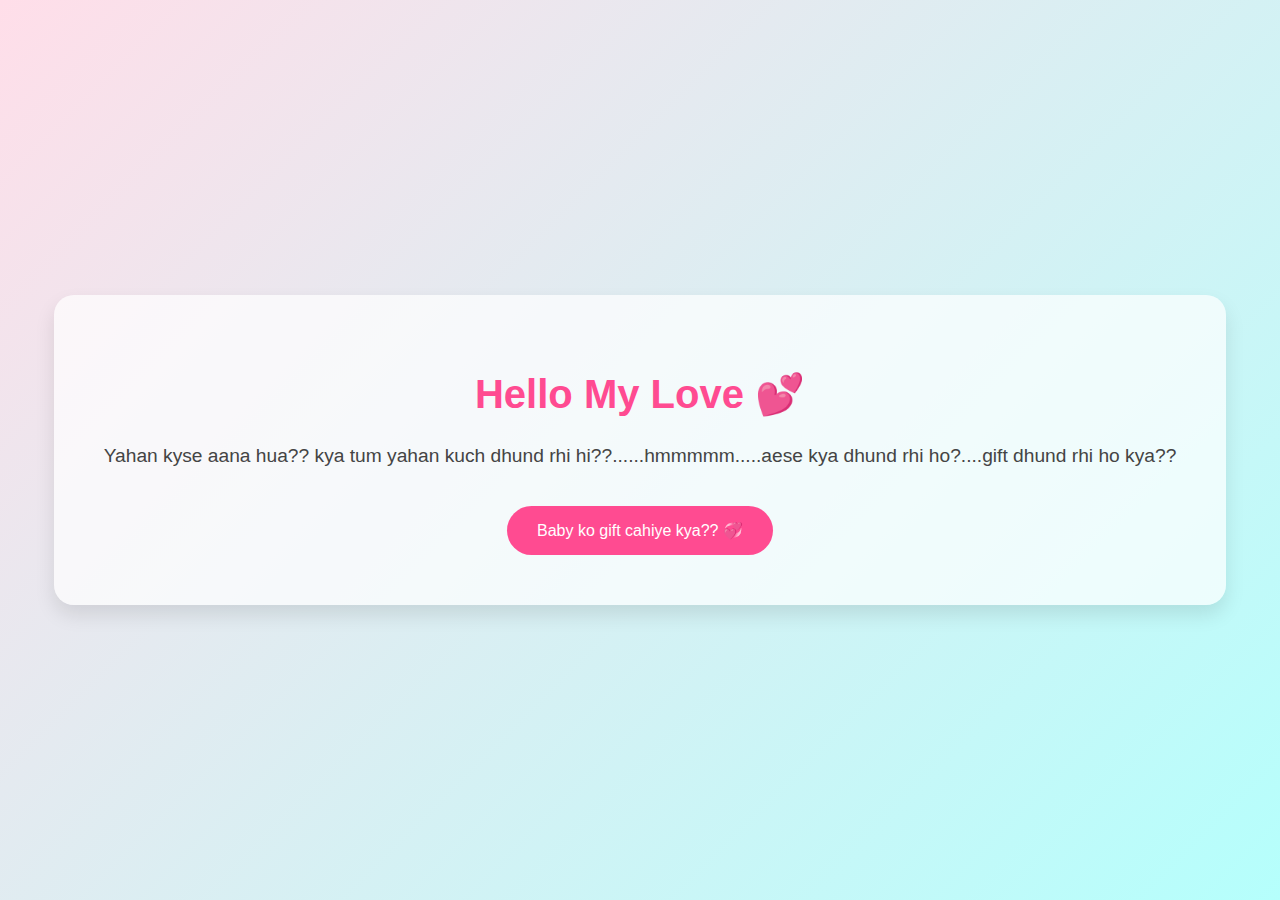
<file: index.html>
<!DOCTYPE html>
<html lang="en">
<head>
  <meta charset="UTF-8" />
  <meta name="viewport" content="width=device-width, initial-scale=1.0"/>
  <title>To My Love 💖</title>
  <link rel="stylesheet" href="style.css" />
</head>
<body>
  <div class="container">
    <h1>Hello My Love 💕</h1>
    <p>Yahan kyse aana hua?? kya tum yahan kuch dhund rhi hi??......hmmmmm.....aese kya dhund rhi ho?....gift dhund rhi ho kya??</p>
    <button onclick="location.href='giftcahiyekya.html'">Baby ko gift cahiye kya?? 💞</button>
  </div>
</body>
</html>
</file>
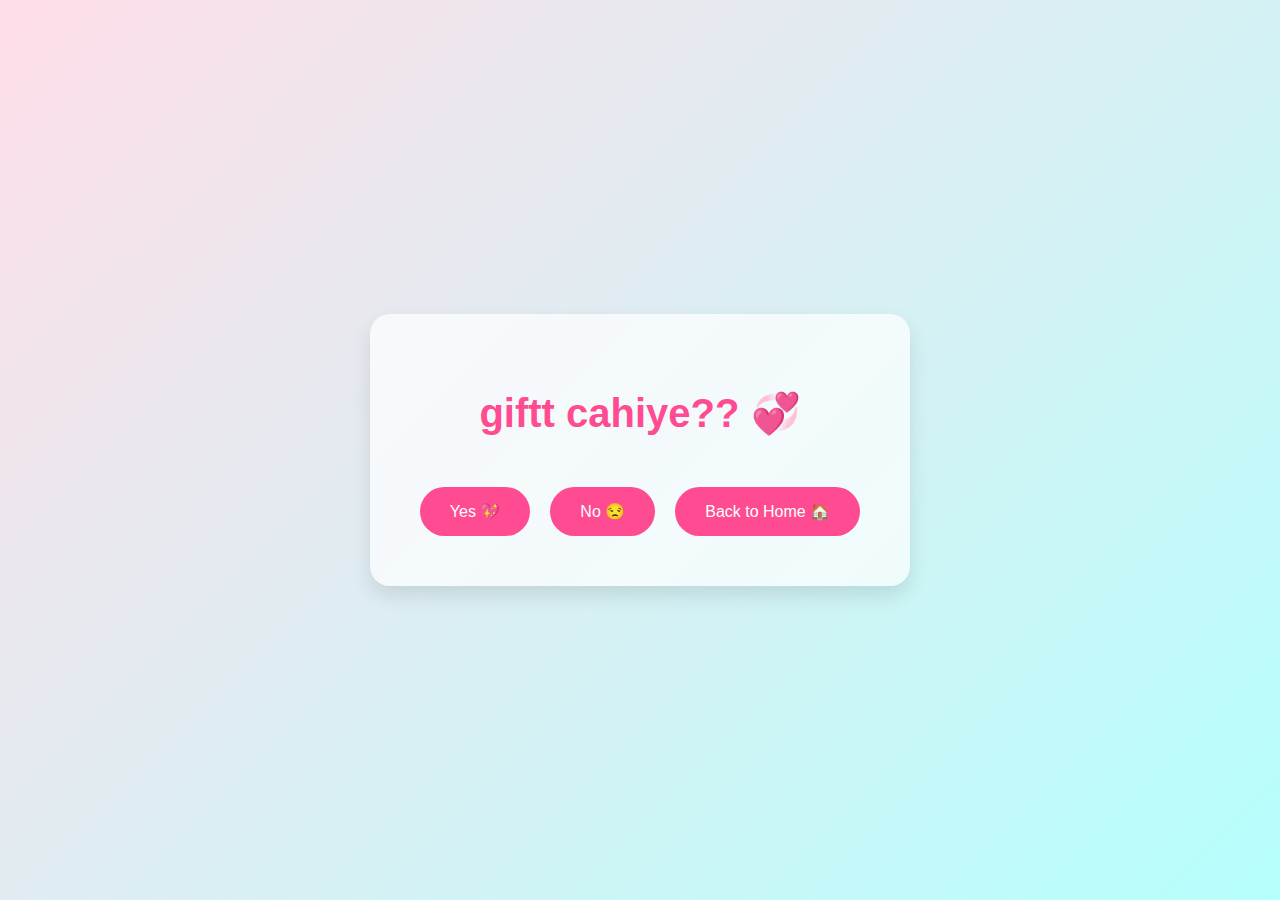
<file: giftcahiyekya.html>
<!DOCTYPE html>
<html lang="en">
<head>
  <meta charset="UTF-8" />
  <meta name="viewport" content="width=device-width, initial-scale=1.0"/>
  <title>Gift cahiye kya🤭🤭</title>
  <link rel="stylesheet" href="style.css" />
</head>
<body>
  <div class="container">
    <h1>giftt cahiye?? 💞</h1>
    <div class="button-row">
      <button id="yesBtn" onclick="location.href='yesboli.html'">Yes 💖</button>
      <button id="noBtn" onclick="location.href='whyno.html'">No 😒</button>
       <button onclick="location.href='index.html'">Back to Home 🏠</button>
    </div>
  </div>
  <script src="script.js"></script>
</body>
</html>
</file>
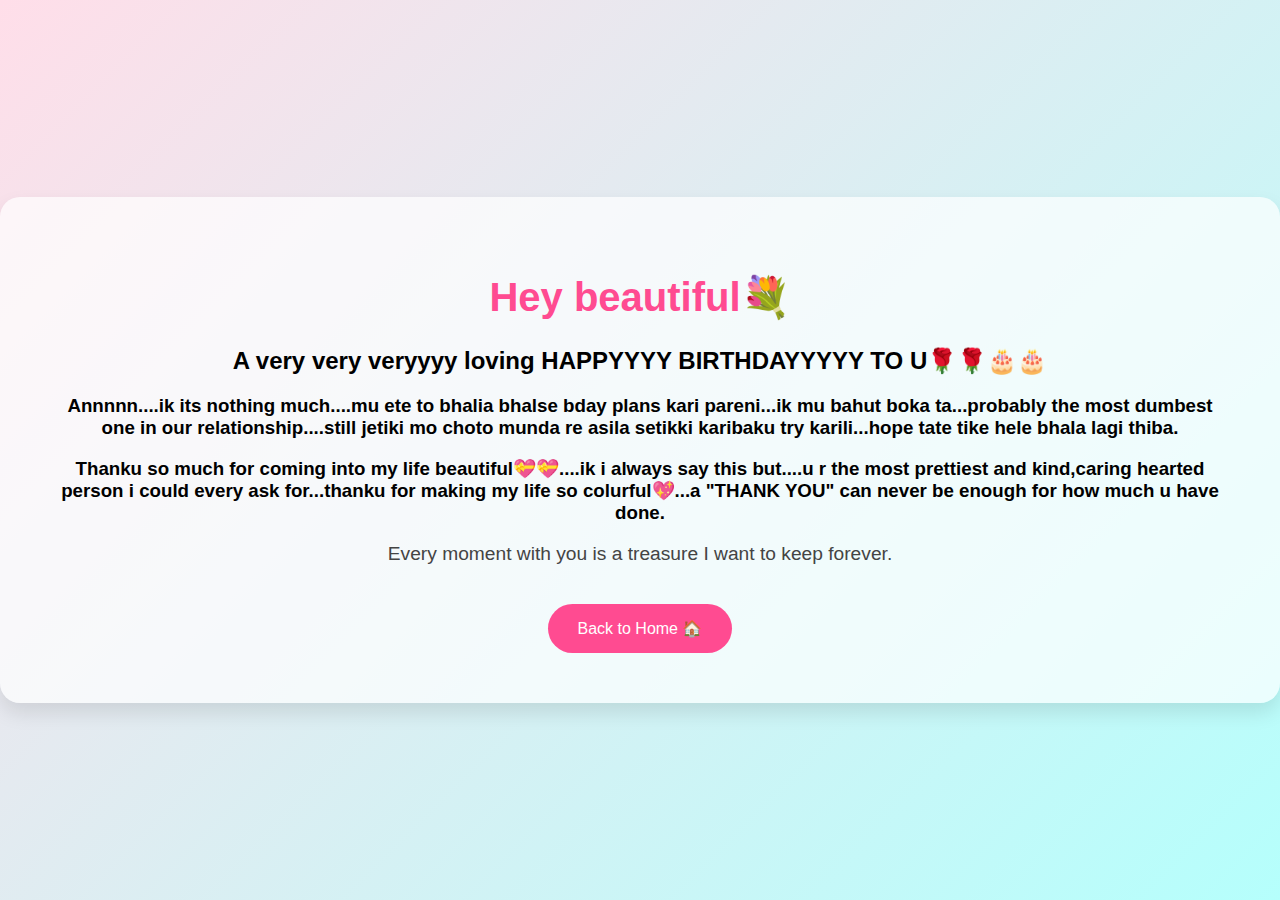
<file: love.html>
<!DOCTYPE html>
<html lang="en">
<head>
  <meta charset="UTF-8" />
  <meta name="viewport" content="width=device-width, initial-scale=1.0"/>
  <title>I Love You 💘</title>
  <link rel="stylesheet" href="style.css" />
</head>
<body>
  <div class="container">
    <h1>Hey beautiful💐</h1>
    <h2>A very very veryyyy loving HAPPYYYY BIRTHDAYYYYY TO U🌹🌹🎂🎂</h2>
    <h3>Annnnn....ik its nothing much....mu ete to bhalia bhalse bday plans kari pareni...ik mu bahut boka ta...probably the most dumbest one in our relationship....still jetiki mo choto munda re asila setikki karibaku try karili...hope tate tike hele bhala lagi thiba. </h3>
    <h3>Thanku so much for coming into my life beautiful💝💝....ik i always say this but....u r the most prettiest and kind,caring hearted person i could every ask for...thanku for making my life so colurful💖...a "THANK YOU" can never be enough for how much u have done. </h3>
    <p>Every moment with you is a treasure I want to keep forever.</p>
    <button onclick="location.href='index.html'">Back to Home 🏠</button>
  </div>
</body>
</html>
</file>
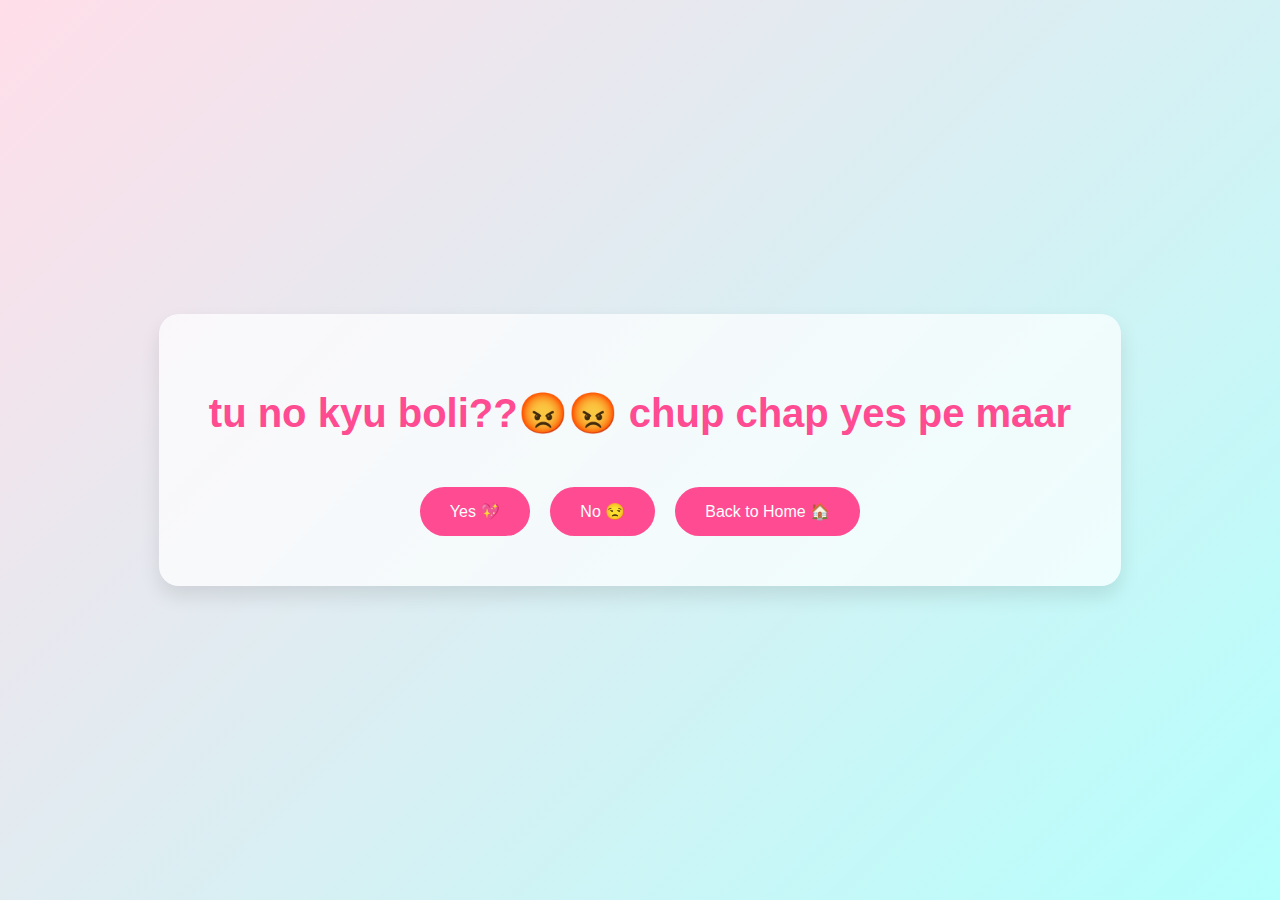
<file: whyno.html>
<!DOCTYPE html>
<html lang="en">
<head>
  <meta charset="UTF-8" />
  <meta name="viewport" content="width=device-width, initial-scale=1.0"/>
  <title>Why no😭😭</title>
  <link rel="stylesheet" href="style.css" />
</head>
<body>
  <div class="container">
    <h1>tu no kyu boli??😡😡 chup chap yes pe maar</h1>
    <div class="button-row">
      <button id="yesBtn" onclick="location.href='love.html'">Yes 💖</button>
      <button id="noBtn" onclick="location.href='whyno.html'">No 😒</button>
       <button onclick="location.href='index.html'">Back to Home 🏠</button>
    </div>
  </div>
  <script src="script.js"></script>
</body>
</html>
</file>
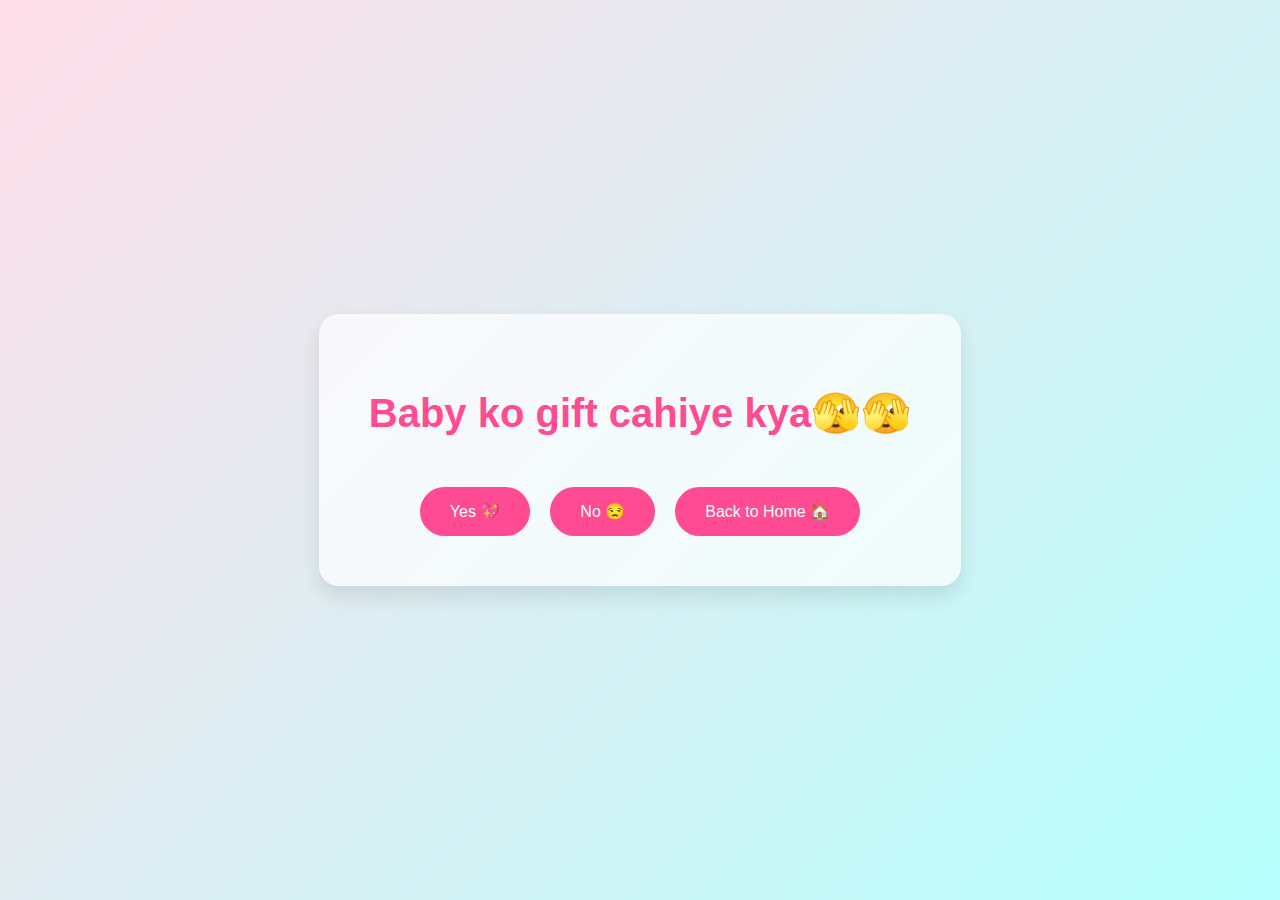
<file: yesboli.html>
<!DOCTYPE html>
<html lang="en">
<head>
  <meta charset="UTF-8" />
  <meta name="viewport" content="width=device-width, initial-scale=1.0"/>
  <title>Tu yes boli😘😘</title>
  <link rel="stylesheet" href="style.css" />
</head>
<body>
  <div class="container">
    <h1>Baby ko gift cahiye kya🫣🫣</h1>
    <div class="button-row">
      <button id="yesBtn" onclick="location.href='love.html'">Yes 💖</button>
      <button id="noBtn" onclick="location.href='whyno.html'">No 😒</button>
       <button onclick="location.href='index.html'">Back to Home 🏠</button>
    </div>
  </div>
  <script src="script.js"></script>
</body>
</html>
</file>
<file: style.css>
body {
  margin: 0;
  padding: 0;
  font-family: 'Comic Sans MS', cursive, sans-serif;
  background: linear-gradient(135deg, #ffdee9, #b5fffc);
  display: flex;
  justify-content: center;
  align-items: center;
  height: 100vh;
  animation: fadeIn 1s ease-in;
}

.container {
  text-align: center;
  background-color: rgba(255, 255, 255, 0.7);
  padding: 50px;
  border-radius: 20px;
  box-shadow: 0 10px 20px rgba(0,0,0,0.1);
}

h1 {
  color: #ff4b91;
  font-size: 2.5em;
}

p {
  font-size: 1.2em;
  color: #444;
}

button {
  margin-top: 20px;
  padding: 15px 30px;
  background-color: #ff4b91;
  color: white;
  border: none;
  border-radius: 30px;
  font-size: 1em;
  cursor: pointer;
  transition: background 0.3s ease;
}

button:hover {
  background-color: #ff82ac;
}

@keyframes fadeIn {
  from {opacity: 0;}
  to {opacity: 1;}
}
.card {
  background-color: #fff;
  border-radius: 15px;
  padding: 20px;
  box-shadow: 0 4px 8px rgba(0,0,0,0.1);
  text-align: center;
}
.button-row {
  display: flex;
  gap: 20px;
  justify-content: center;
  position: relative;
  margin-top: 30px;
}

button {
  transition: all 0.3s ease;
  position: relative;
}
</file>
